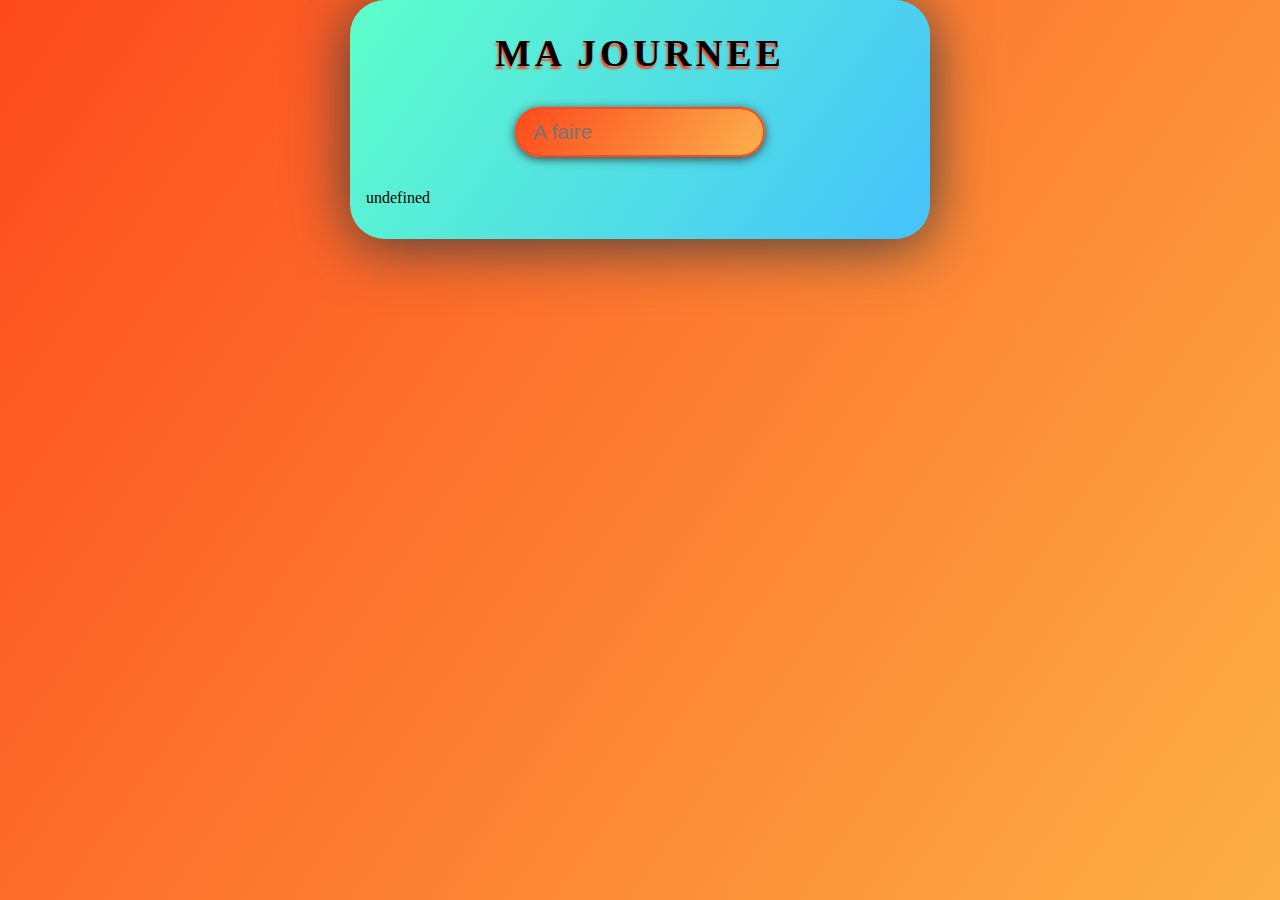
<file: agenda/todo.html>
<!DOCTYPE html>
<html>
    <head>
        <meta charset="utf-8">
        <title>TODO</title>
        <link rel="stylesheet" href="todo.css">
    </head>
    <body>
        <div class="conteneur">
            <h1>MA JOURNEE</h1>
            <form>
                <input type="text" placeholder="A faire " id="item" autocomplete="off" minlength="2" >
            </form>
            <ul id="list"></ul>
        </div>
    </body>
    <script src="todo.js"></script>
</html>
</file>
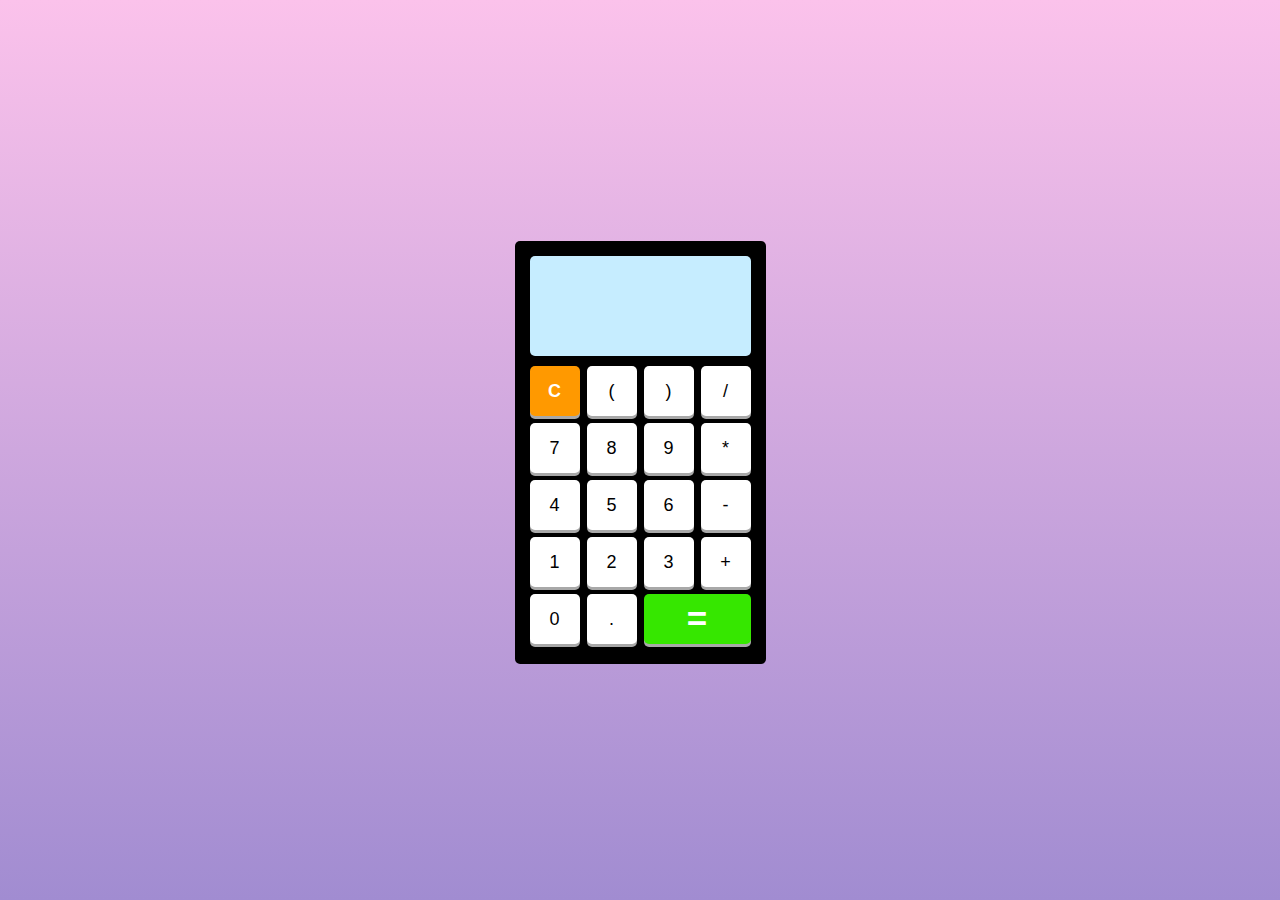
<file: calc/calculatrice.html>
<!DOCTYPE html>
<html>
    <head>
        <meta charset="utf-8">
        <title>Calculatrice</title>
        <link rel="stylesheet" href="calculatrice.css" >
    </head>
    <body>
        <div class="calculatrice">
            <div class="ecran"></div>
            <div class="touche">
                <button data-key="67" class="bouton">C</button>
                <button data-key="53" class="bouton">(</button>
                <button data-key="219" class="bouton">)</button>
                <button data-key="111" class="bouton">/</button>
                <button data-key="103" class="bouton">7</button>
                <button data-key="104" class="bouton">8</button>
                <button data-key="105" class="bouton">9</button>
                <button data-key="106" class="bouton">*</button>
                <button data-key="100" class="bouton">4</button>
                <button data-key="101" class="bouton">5</button>
                <button data-key="102" class="bouton">6</button>
                <button data-key="109" class="bouton">-</button>
                <button data-key="97" class="bouton">1</button>
                <button data-key="98" class="bouton">2</button>
                <button data-key="99" class="bouton">3</button>
                <button data-key="107" class="bouton">+</button>
                <button data-key="96" class="bouton">0</button>
                <button data-key="110" class="bouton">.</button>
                <button data-key="187" class="bouton">=</button>
            </div>
        </div>
    </body>
    <script src="calculatrice.js"></script>
</html>
</file>
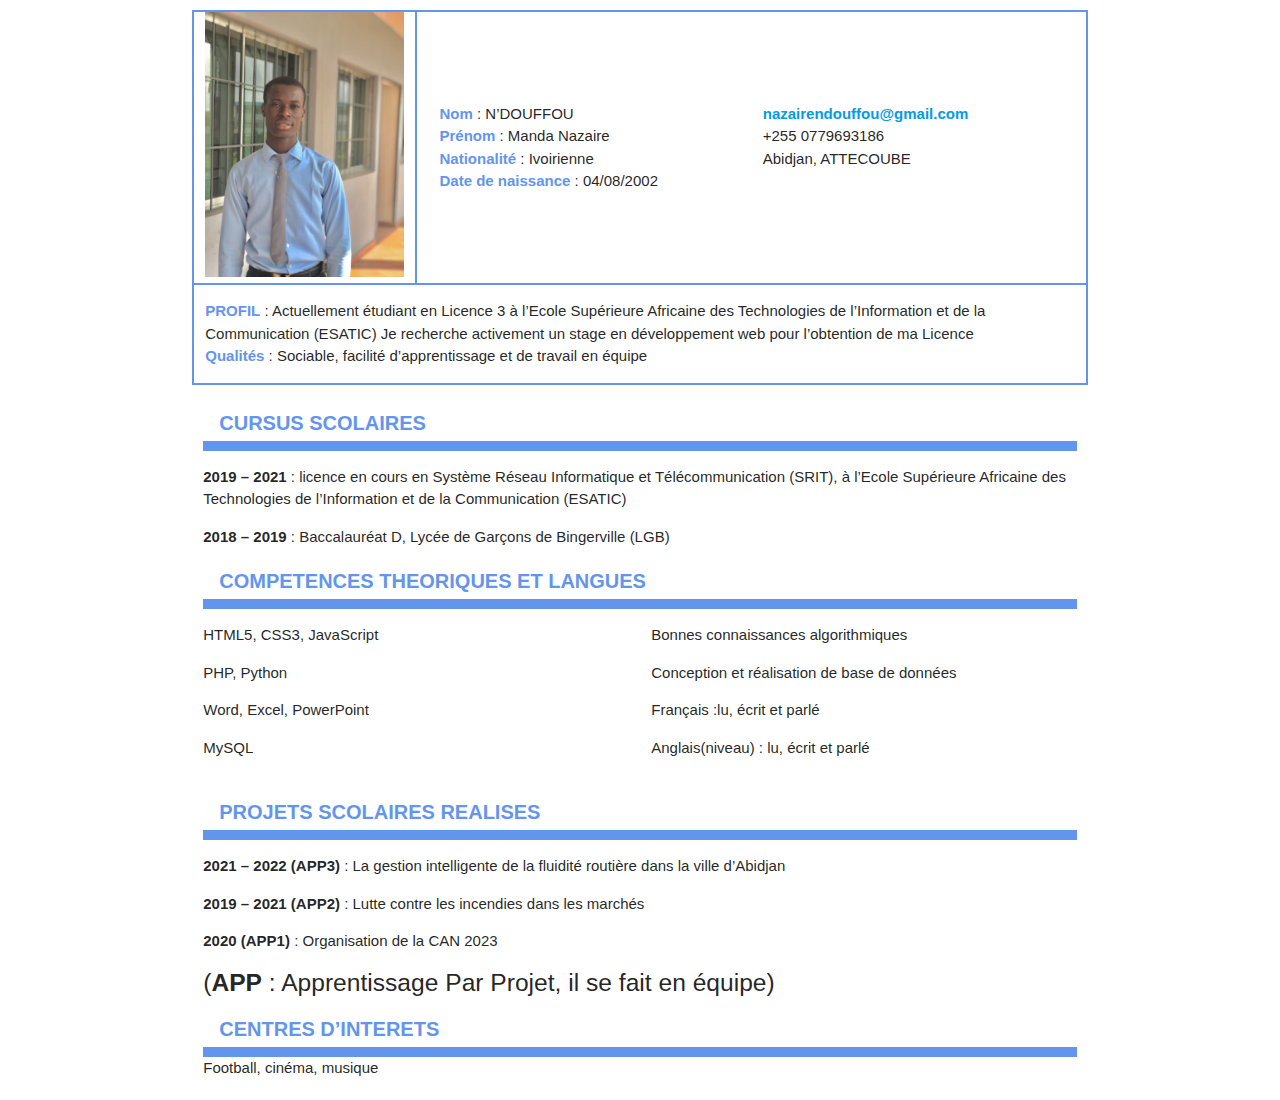
<file: cv/nazaire.html>
<!DOCTYPE html>
<html lang="en">
<head>
    <meta charset="UTF-8">
    <meta http-equiv="X-UA-Compatible" content="IE=edge">
    <meta name="viewport" content="width=device-width, initial-scale=1.0">
    <title>NAZAIRE N4DOUFFOU</title>

    <link href="https://fonts.googleapis.com/icon?family=Material+Icons" rel="stylesheet">
    <link rel="stylesheet" href="materialize.min.css">
    <link rel="stylesheet" href="style.css">
</head>
<body>
    <div class="container">
        <div class="row valign-wrapper" style="margin-bottom: 0; border: 2px solid cornflowerblue;">
            <div class="col s12 m3" style="border-right: 2px solid cornflowerblue;">
                <img src="image.jpg" alt="Photo profil" class="responsive-img">
            </div>
            <div class="col s12 m9">
                <div class="col l6 m6 s12">
                    <div class="">
                        <span><b>Nom</b></span> : N’DOUFFOU
                    </div>
                    <div class="">
                        <span><b>Prénom</b></span> : Manda Nazaire
                    </div>
                    <div class="">
                        <span><b>Nationalité</b></span> : Ivoirienne
                    </div>
                    <div class="">
                        <span><b>Date de naissance</b></span> : 04/08/2002
                    </div>
                </div>
                <div class="col l6 m6 s12">
                    <div class="valign-wrapper">
                        <span><b><a href="mailto:">nazairendouffou@gmail.com</a></b></span>
                    </div>
                    <div class="valign-wrapper">
                        +255 0779693186
                    </div>
                    <div class="valign-wrapper">
                        Abidjan, ATTECOUBE
                    </div>
                </div>
            </div>
        </div>
        <div class="row" style="border: 2px solid cornflowerblue; border-top: none;">
            <div class="col m12 s12">
                <p style="margin-bottom: 0;">
                    <span><b>PROFIL</b></span> : Actuellement étudiant en Licence 3 à l’Ecole Supérieure Africaine des Technologies de l’Information et de la Communication (ESATIC) Je recherche activement un stage en développement web pour l’obtention de ma Licence
                </p>
                <p style="margin-top: 0;">
                    <span><b>Qualités</b></span> : Sociable, facilité d’apprentissage et de travail en équipe
                </p>
            </div>
        </div>
    </div>
    <div class="container">
        <div class="row">
            <div class="col m12 s12">
                <a class="btn-flat waves-effect waves-light" href="#!"><span><b>cursus scolaires</b></span></a>
                <h3></h3>
                <p>
                    <b>2019 – 2021</b> : licence en cours en Système Réseau Informatique et Télécommunication (SRIT), à l’Ecole Supérieure Africaine des Technologies de l’Information et de la Communication (ESATIC)
                </p>
                <p>
                    <b>2018 – 2019</b> : Baccalauréat D, Lycée de Garçons de Bingerville (LGB)
                </p>
            </div>
            <div class="col m12 s12">
                <a class="btn-flat waves-effect waves-light" href="#!"><span><b>COMPETENCES THEORIQUES ET LANGUES</b></span></a>
                <h3></h3>
                <div class="row">
                    <div class="col s12 m6">
                        <p>
                            HTML5, CSS3, JavaScript
                        </p>
                        <p>
                            PHP, Python
                        </p>
                        <p>
                            Word, Excel, PowerPoint
                        </p>
                        <p>
                            MySQL
                        </p>
                    </div>
                    <div class="col s12 m6">
                        <p>
                            Bonnes connaissances algorithmiques
                        </p>
                        <p>
                            Conception et réalisation de base de données
                        </p>
                        <p>
                            Français :lu, écrit et parlé
                        </p>
                        <p>
                            Anglais(niveau) : lu, écrit et parlé
                        </p>
                    </div>
                </div>
                
            </div>
            <div class="col m12 s12">
                <a class="btn-flat waves-effect waves-light" href="#!"><span><b>PROJETS SCOLAIRES REALISES</b></span></a>
                <h3></h3>
                <p>
                    <b>2021 – 2022 (APP3) </b> : La gestion intelligente de la fluidité routière dans la ville d’Abidjan
                </p>
                <p>
                    <b>2019 – 2021 (APP2)</b> : Lutte contre les incendies dans les marchés
                </p>
                <p>
                    <b>2020 (APP1)</b> : Organisation de la CAN 2023
                    <h5>(<b>APP</b> : Apprentissage Par Projet, il se fait en équipe)</h5>
                </p>
            </div>
            <div class="col m12 s12">
                <a class="btn-flat waves-effect waves-light" href="#!"><span><b>CENTRES D’INTERETS</b></span></a>
                <h3></h3>
                Football, cinéma, musique
            </div>
        </div>
    </div>
</body>
</html>
</file>
<file: agenda/todo.css>
*
{
    margin: 0;
    padding: 0;
    box-sizing: border-box;
}
html
{
    height: 100%;
}
body
{
    display: flex;
    flex-direction: column;
    min-height: 100%;
    background: linear-gradient(125deg,rgb(253,74,29) 0%,rgb(252,176,69,1) 100%);
}
body div.conteneur 
{
    width: 580px;
    margin: 0 auto;
    text-align: center;
    background: linear-gradient(125deg, rgb(94,255,201) 0%,rgb(69,194,252) 100%) ;
    padding: 2rem 1rem;
    border-radius: 35px;
    box-shadow: 0px 6px 60px 0px rgb(63,63,63);
}
h1
{
    letter-spacing: 4px;
    font-size: 2.35em;
    text-shadow: -1px 3px 2px rgb(253,74,29);
}
form
{
    margin: 2rem 0;
}
input
{
    width: 250px;
    height: 50px;
    border-radius: 50px;
    padding: 0 1rem;
    border: 2px solid rgb(253,74,29);
    font-size: 1.3rem;
    background: linear-gradient(125deg, rgb(253,74,29) 0%,rgb(252,176,76,1) 100%);
    color: aqua;
    box-shadow: 0px 2px 10px 0px rgb(63,63,63);
    transition: .7s;
}
ul{
    text-align: left;
}
li
{
    cursor: pointer;
    list-style: none;
    position: relative;
    padding: .7rem;
    font-size: 1.2rem;
}
body ul li:before
{
    content:'\0273D';
    padding: .6rem;
    font-size: 1.3rem;
    color: #fd4a1d;
}
body ul li:hover:after
{
    content: "(terminé)";
    color: #fd4a1d;
    font-size: 1.1rem;
}
body ul .checked:before
{
    content: "\2714";
    padding: 10px 10px;
    font-size: 1.1rem;
    color: #fd4a1d;
}
body ul .checked:hover:after
{
    content: "(Supprimer)";
    font-size: 1.1rem;
    color: #fd4a1d;
}
</file>
<file: calc/calculatrice.css>
*
{
    margin: 0;
    padding: 0;
    box-sizing: border-box;
}
html
{
    height: 100%;
}
body
{
    display: flex;
    min-height: 100%;
    max-width: 100%;
    justify-content: center;
    align-items: center;
    font-family: sans-serif;
    background-image: linear-gradient(to top, #a18cd1 0%, #fbc2eb 100%);
}
.calculatrice
{
    display: flex;
    background-color: black;
    flex-direction: column;
    padding: 15px;
    border-radius: 5px;
    box-shadow: 0 5px black;
}

.ecran
{
    width: 100%;
    height: 100px;
    background-color: rgb(198,237, 255);
    margin-bottom: 10px;
    border-radius: 5px;
    display: flex;
    justify-content: flex-end;
    align-items: flex-end;
    padding: 5px;
    font-size: 25px;
}
.touche
{
    display: grid;
    grid-template-columns: repeat(4, 50px);
    grid-template-rows: repeat(5, 50px);
    grid-gap: 7px;
}

button
{
    border: none;
    outline: none;
    border-radius: 5px;
    background-color: white;
    box-shadow: 0 3px #a8a8a8;
    font-size: 18px;
}

button:active
{
    box-shadow: 0 1px #a8a8a8;
    transform: translateY(2px);
}

button[data-key="67"]
{
    background-color: #ff9900;
    font-weight: bold;
    color: white;
}
button[data-key="187"]
{
    grid-column: span 2;
    background-color: #36e700;
    font-weight: bold;
    color: white;
    font-size: 35px;
}
</file>
<file: cv/style.css>
body {
  margin-top: 10px;
}

/* COULEUR ET TAILLE DES SPAN */
span {
  color: cornflowerblue;

}

a > span {
  font-size: 20px;
}

/* TRAITS EN BLEUE */

h3 {
  background-color: cornflowerblue;
  height: 10px;
  margin-top: 0;
  margin-bottom: 0;
}
</file>
